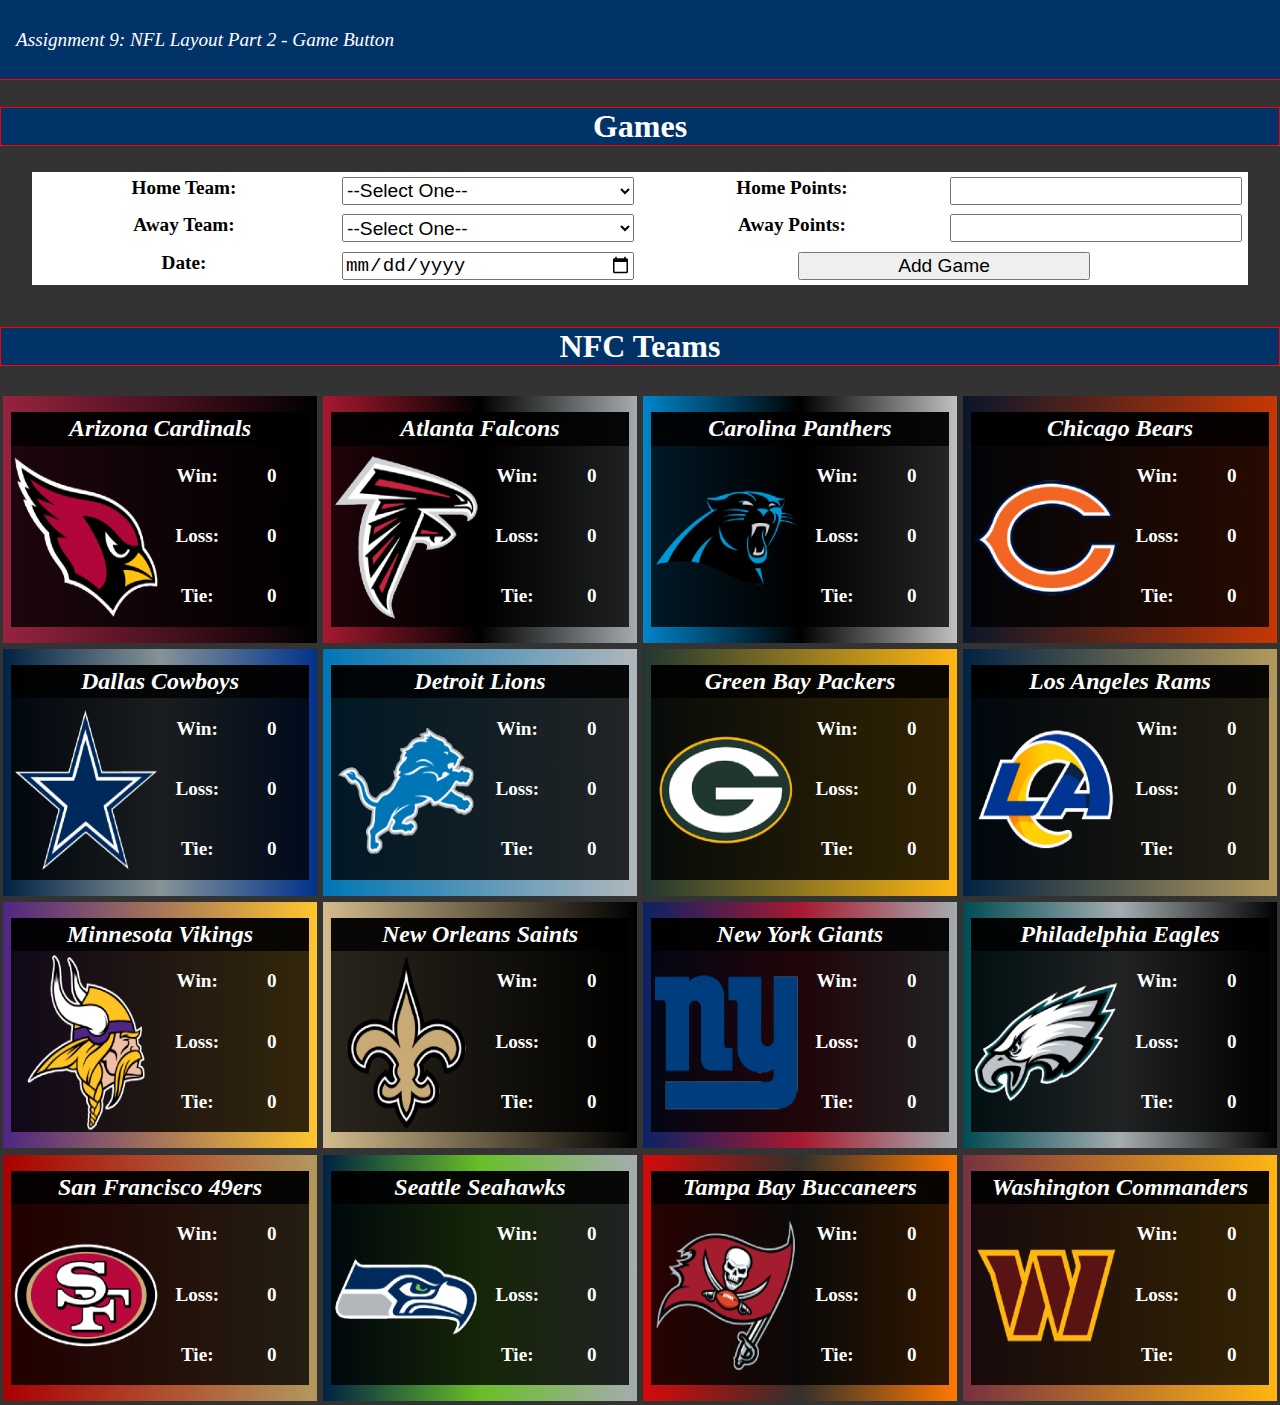
<file: index.html>
<!DOCTYPE html>
<html lang="en">
  <head>
    <title>Arrays and Events</title>
    <meta name="author" content="William Bland">
    <meta charset="utf-8">
    <meta name="viewport" content="width=device-width, initial-scale=1.0">
    <link rel="stylesheet" href="nflLayout2.css">
  </head>
  <body>
    <header>
      <p>Assignment 9: NFL Layout Part 2 - Game Button</p>
    </header>
    <main>
      <div id="gameDiv">
        <h2 class="outerHeading">Games</h2>
        <form id="gameForm">
          <label for="homeTeam">Home Team: </label>
          <select id="homeTeam" name="homeTeam">
            <option value="" selected>--Select One--</option>
            <option value="Cardinals">Cardinals</option>
            <option value="Falcons">Falcons</option>
            <option value="Panthers">Panthers</option>
            <option value="Bears">Bears</option>
            <option value="Cowboys">Cowboys</option>
            <option value="Lions">Lions</option>
            <option value="Packers">Packers</option>
            <option value="Rams">Rams</option>
            <option value="Vikings">Vikings</option>
            <option value="Saints">Saints</option>
            <option value="Giants">Giants</option>
            <option value="Eagles">Eagles</option>
            <option value="49ers">49ers</option>
            <option value="Seahawks">Seahawks</option>
            <option value="Buccaneers">Buccaneers</option>
            <option value="Commanders">Commanders</option>
          </select>
          <label for="homePoints">Home Points: </label>
          <input type="number" id="homePoints" name="homePoints" min="0">
          <label for="awayTeam">Away Team: </label>
          <select id="awayTeam" name="awayTeam">
            <option value="" selected>--Select One--</option>
            <option value="Cardinals">Cardinals</option>
            <option value="Falcons">Falcons</option>
            <option value="Panthers">Panthers</option>
            <option value="Bears">Bears</option>
            <option value="Cowboys">Cowboys</option>
            <option value="Lions">Lions</option>
            <option value="Packers">Packers</option>
            <option value="Rams">Rams</option>
            <option value="Vikings">Vikings</option>
            <option value="Saints">Saints</option>
            <option value="Giants">Giants</option>
            <option value="Eagles">Eagles</option>
            <option value="49ers">49ers</option>
            <option value="Seahawks">Seahawks</option>
            <option value="Buccaneers">Buccaneers</option>
            <option value="Commanders">Commanders</option>
          </select>
          <label for="awayPoints">Away Points: </label>
          <input type="number" id="awayPoints" name="awayPoints" min="0">
          <label for="gameDate">Date: </label>
          <input type="date" id="gameDate" name="gameDate">
        <button type="reset" id="addGame">Add Game</button>
        </form>
        <div id="gameDisplay"></div>
      </div>
      <div id="nfcTeams">
        <h2 class="outerHeading">NFC Teams</h2>
      </div>
    </main>
    <script src="nflLayout2.js"></script>
  </body>
</html>
</file>
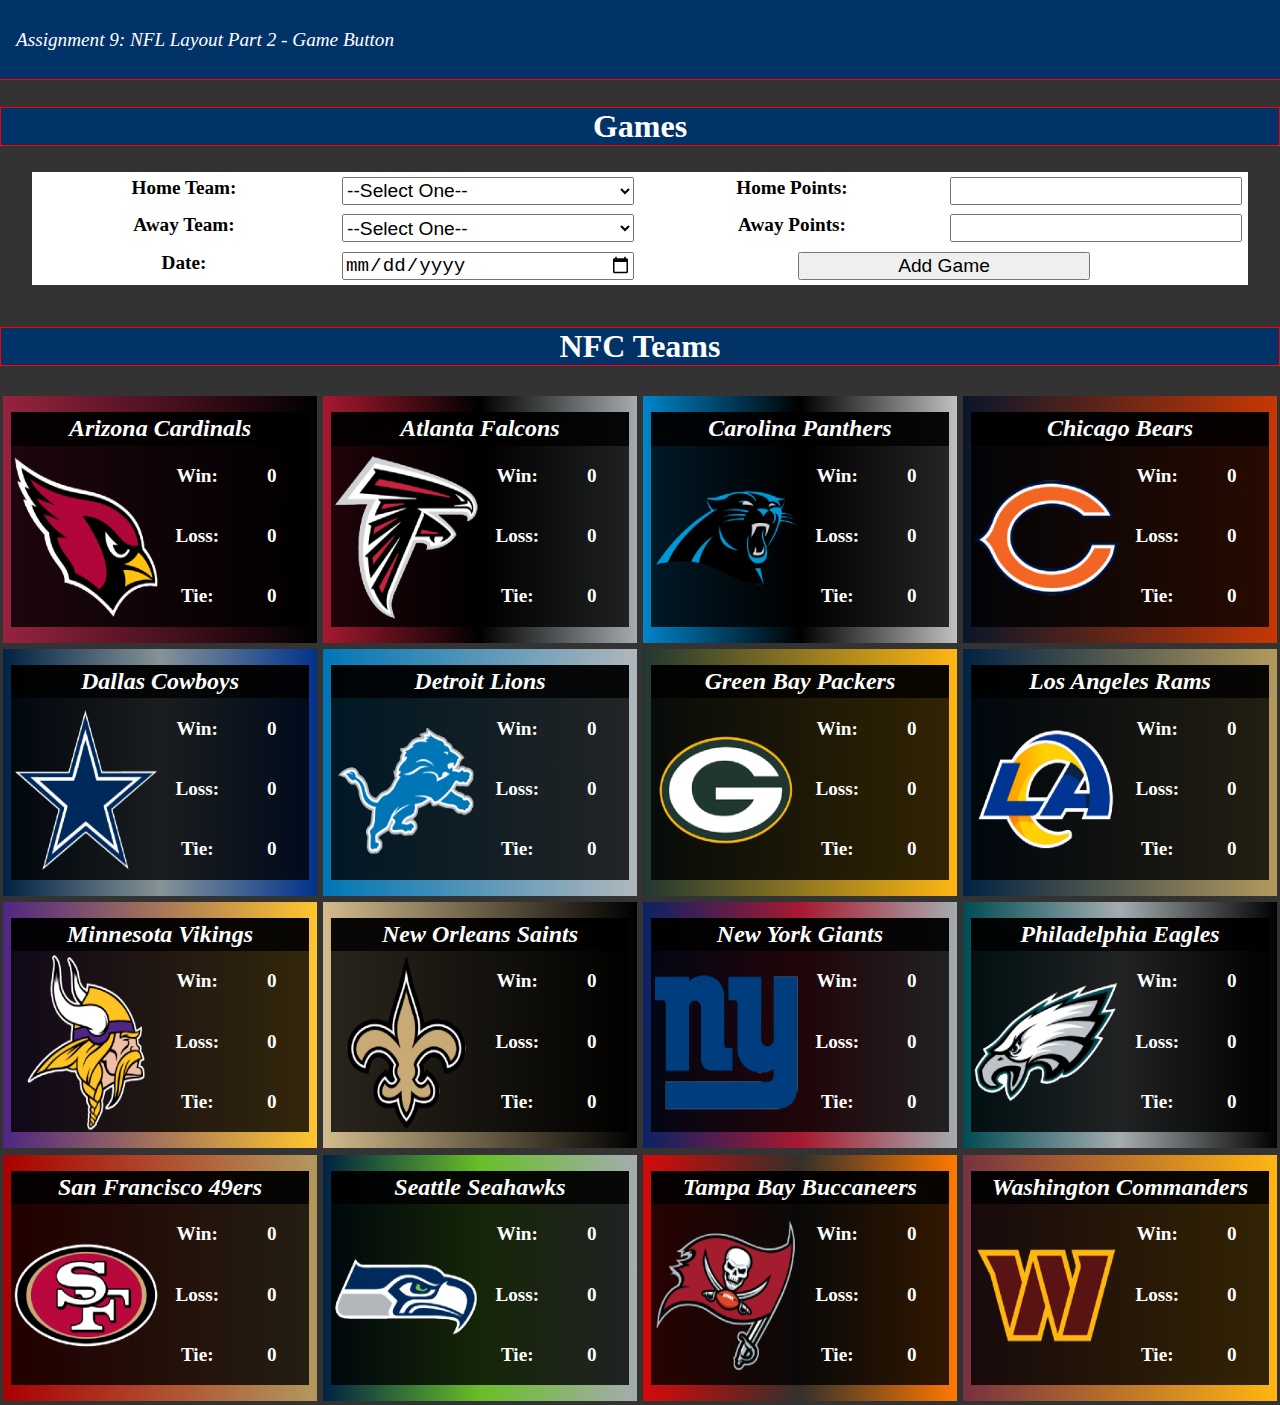
<file: nflLayout2.html>
<!DOCTYPE html>
<html lang="en">
  <head>
    <title>Arrays and Events</title>
    <meta name="author" content="William Bland">
    <meta charset="utf-8">
    <meta name="viewport" content="width=device-width, initial-scale=1.0">
    <link rel="stylesheet" href="nflLayout2.css">
  </head>
  <body>
    <header>
      <p>Assignment 9: NFL Layout Part 2 - Game Button</p>
    </header>
    <main>
      <div id="gameDiv">
        <h2 class="outerHeading">Games</h2>
        <form id="gameForm">
          <label for="homeTeam">Home Team: </label>
          <select id="homeTeam" name="homeTeam">
            <option value="" selected>--Select One--</option>
            <option value="Cardinals">Cardinals</option>
            <option value="Falcons">Falcons</option>
            <option value="Panthers">Panthers</option>
            <option value="Bears">Bears</option>
            <option value="Cowboys">Cowboys</option>
            <option value="Lions">Lions</option>
            <option value="Packers">Packers</option>
            <option value="Rams">Rams</option>
            <option value="Vikings">Vikings</option>
            <option value="Saints">Saints</option>
            <option value="Giants">Giants</option>
            <option value="Eagles">Eagles</option>
            <option value="49ers">49ers</option>
            <option value="Seahawks">Seahawks</option>
            <option value="Buccaneers">Buccaneers</option>
            <option value="Commanders">Commanders</option>
          </select>
          <label for="homePoints">Home Points: </label>
          <input type="number" id="homePoints" name="homePoints" min="0">
          <label for="awayTeam">Away Team: </label>
          <select id="awayTeam" name="awayTeam">
            <option value="" selected>--Select One--</option>
            <option value="Cardinals">Cardinals</option>
            <option value="Falcons">Falcons</option>
            <option value="Panthers">Panthers</option>
            <option value="Bears">Bears</option>
            <option value="Cowboys">Cowboys</option>
            <option value="Lions">Lions</option>
            <option value="Packers">Packers</option>
            <option value="Rams">Rams</option>
            <option value="Vikings">Vikings</option>
            <option value="Saints">Saints</option>
            <option value="Giants">Giants</option>
            <option value="Eagles">Eagles</option>
            <option value="49ers">49ers</option>
            <option value="Seahawks">Seahawks</option>
            <option value="Buccaneers">Buccaneers</option>
            <option value="Commanders">Commanders</option>
          </select>
          <label for="awayPoints">Away Points: </label>
          <input type="number" id="awayPoints" name="awayPoints" min="0">
          <label for="gameDate">Date: </label>
          <input type="date" id="gameDate" name="gameDate">
        <button type="reset" id="addGame">Add Game</button>
        </form>
        <div id="gameDisplay"></div>
      </div>
      <div id="nfcTeams">
        <h2 class="outerHeading">NFC Teams</h2>
      </div>
    </main>
    <script src="nflLayout2.js"></script>
  </body>
</html>
</file>
<file: nflLayout2.css>
html {
    box-sizing: border-box;
    height: 100%;
}

*, *:before, *:after {
    box-sizing: inherit;
}

header {
    display: flex;
    background-color: #013369;
    width: 100%;
    height: 5rem;
    margin: 0;
    align-items: center;
    border-bottom: thin red solid;
}

header p {
    margin: 0 0 0 1rem;
    padding: 0;
    color: white;
    font-size: larger;
    font-style: italic;
}

body {
    height: 100%;
    margin: 0;
    padding: 0;
    background-color: rgba(0, 0, 0, 0.8);
}

div {
    display: flex;
}

#gameDiv {
    flex-wrap: wrap;
    justify-content: space-around;
}

#gameForm {
    display: flex;
    width: 95%;
    background-color: white;
    flex-wrap: wrap;
    justify-content: space-around;
    margin-bottom: 1rem;
}

label, select, input {
    width: 24%;
    margin: 0.3rem 0;
    font-size: 2vw;
}

label {
    text-align: center;
    font-weight: bold;
}

button {
    width: 24%;
    margin: 0.3rem 12.5%;
    font-size: 2vw;
}

#nfcTeams {
    flex-wrap: wrap;
    justify-content: space-around;
    width: 100%;
}

.outerHeading {
    width: 100%;
    text-align: center;
    color: white;
    font-size: xx-large;
    background-color: #013369;
    border: red thin solid;
}

.teamDivBackground {
    width: 49.5%;
    background-color: black;
    justify-content: space-around;
    margin: 0.2rem 0;
}

.teamDiv {
    width: 95%;
    flex-wrap: wrap;
    margin: 1rem 0;
    justify-content: space-around;
    background-color: rgba(0, 0, 0, 0.8);
}

.teamDiv h2 {
    width: 100%;
    text-align: center;
    background-color: rgba(0, 0, 0, 0.8);
    color: white;
    font-style: italic;
    margin: 0;
    padding: 0.2rem;
}

.teamDiv img {
    width: 50%;
}

.statsDiv {
    width: 50%;
    flex-wrap: wrap;
    justify-content: space-around;
}

.statsDiv p {
    color: white;
    width: 50%;
    text-align: center;
    font-weight: bold;
    font-size: 2vw;
}

#gameDisplay {
    width: 100%;
    flex-wrap: wrap;
    justify-content: center;
}

.gameResults {
    width: 49%;
    flex-wrap: wrap;
    background-color: rgba(0, 0, 0, 0.7);
    margin: 0.5%;
}

.gameResults h2 {
    width: 100%;
    text-align: center;
    background-color: rgba(0, 0, 0, 0.8);
    color: white;
    font-style: italic;
    margin: 0;
    padding: 0.2rem;
}

.gameResults img {
    width: 33%;
}

.dateP {
    width: 100%;
    text-align: center;
    color: white;
}    

.scoreP {
    color: white;
    width: 33%;
    text-align: center;
    font-size: 5vw;
}

#backgroundCardinals {
    background-image: linear-gradient(90deg, #97233f, #000000);
}

#backgroundFalcons {
    background-image: linear-gradient(90deg, #a71930, #000000, #a5acaf);
}

#backgroundPanthers {
    background-image: linear-gradient(90deg, #0085ca, #000000, #bfc0bf);
}

#backgroundBears {
    background-image: linear-gradient(90deg, #0b162a, #c83803);
}

#backgroundCowboys {
    background-image: linear-gradient(90deg, #002244, #869397, #00338d);
}

#backgroundLions {
    background-image: linear-gradient(90deg, #0076b6, #b0b7bc);
}

#backgroundPackers {
    background-image: linear-gradient(90deg, #203731, #ffb612);
}

#backgroundRams {
    background-image: linear-gradient(90deg, #002244, #b3995d);
}

#backgroundVikings {
    background-image: linear-gradient(90deg, #4f2683, #ffc62f);
}

#backgroundSaints {
    background-image: linear-gradient(90deg, #d3bc8d, #000000);
}

#backgroundGiants {
    background-image: linear-gradient(90deg, #0b2265, #a71930, #a5acaf);
}

#backgroundEagles {
    background-image: linear-gradient(90deg, #004c54, #a5acaf, #000000);
}

#background49ers {
    background-image: linear-gradient(90deg, #aa0000, #b3995d);
}

#backgroundSeahawks {
    background-image: linear-gradient(90deg, #002244, #69be28, #a5acaf);
}

#backgroundBuccaneers {
    background-image: linear-gradient(90deg, #d50a0a, #34302b, #ff7900);
}

#backgroundCommanders {
    background-image: linear-gradient(90deg, #773141, #ffb612);
}

@media screen and (max-width: 600px) {
    label, input, select, button {
        width: 49%;
        font-size: 4vw;
    }

    .teamDivBackground {
        width: 100%;
    }

    .statsDiv p {
        font-size: 4vw;
    }

    .gameResults {
        width: 95%;
        margin: 2.5%;
    }

    #gameDisplay {
        flex-direction: column;
    }
}

@media screen and (min-width: 1200px) {
    .teamDivBackground {
        width: 24.5%;
    }

    .statsDiv p {
        font-size: 1.5vw;
    }

    label, input, select, button {
        font-size: 1.5vw;
    }

    .gameResults {
        width: 32%;
    }

    .scoreP {
        font-size: 3vw;
    }
}
</file>
